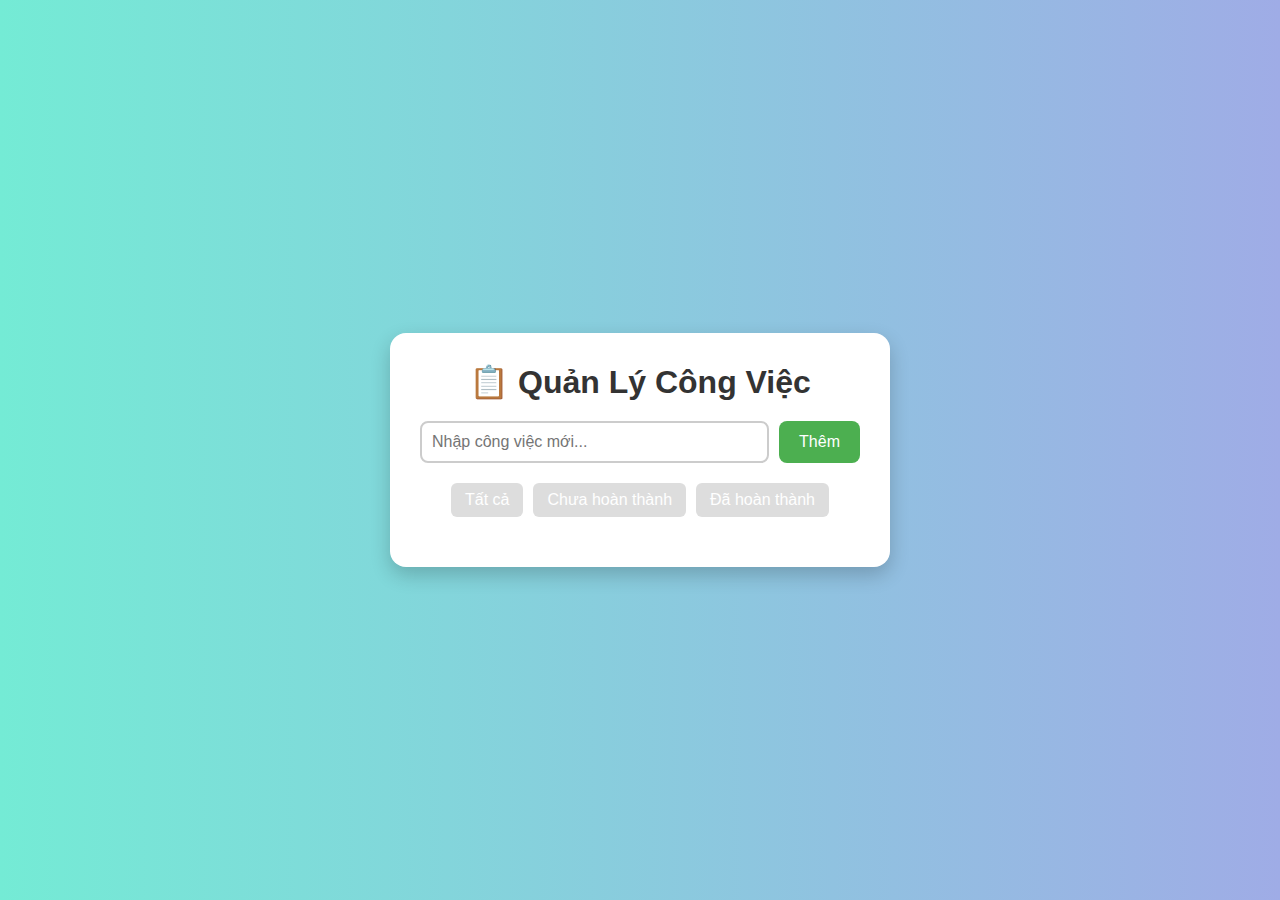
<file: BTTH Buoi 2/index.html>
<!DOCTYPE html>
<html lang="vi">
<head>
  <meta charset="UTF-8" />
  <meta name="viewport" content="width=device-width, initial-scale=1.0"/>
  <title>Todo List - Quản lý công việc</title>
  <link rel="stylesheet" href="style.css" />
</head>
<body>
  <div class="container">
    <h1>📋 Quản Lý Công Việc</h1>
      <div class="input-section">
        <input type="text" id="taskInput" placeholder="Nhập công việc mới..." />
        <button onclick="addTask()">Thêm</button>
      </div>
      <div class="filter-section">
        <button onclick="setFilter('all')">Tất cả</button>
        <button onclick="setFilter('active')">Chưa hoàn thành</button>
        <button onclick="setFilter('completed')">Đã hoàn thành</button>
      </div>
    <ul id="taskList"></ul>
  </div>

  <script src="script.js"></script>
</body>
</html>
</file>
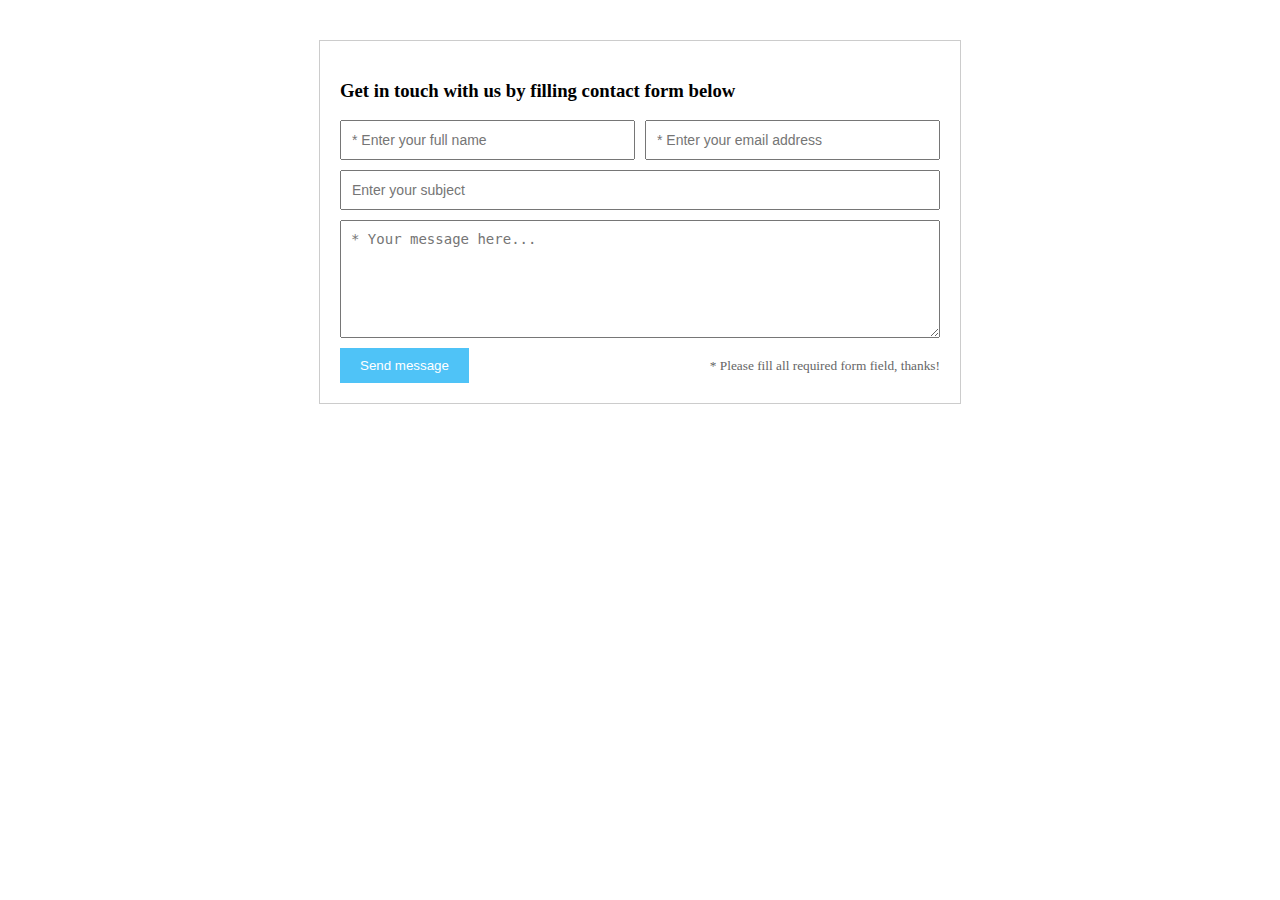
<file: BTTH/BT1/index.html>
<!DOCTYPE html>
<html lang="en">
<head>
  <meta charset="UTF-8">
  <link rel="stylesheet" href="style.css">
  <link
    href="https://fonts.googleapis.com/css2?family=Raleway:wght@700&family=Oleo+Script:wght@700&family=Quicksand:wght@300;500&display=swap"
    rel="stylesheet"
    />
  <title>BTTH1</title>
   
</head>
<body>

<div class="container">
  <h3>Get in touch with us by filling contact form below</h3>
  <form id="contactForm" novalidate>
    <div class="row">
      <input type="text" id="fullname" placeholder="* Enter your full name" required>
      <input type="email" id="email" placeholder="* Enter your email address" required>
    </div>
    <div class="row-full">
      <input type="text" id="subject" placeholder="Enter your subject">
    </div>
    <div class="row-full">
      <textarea id="message" rows="6" placeholder="* Your message here..." required></textarea>
    </div>
    <div class="error" id="errorMsg"></div>
    <div class="row-buttons">
      <button type="submit">Send message</button>
      <small>* Please fill all required form field, thanks!</small>
    </div>
  </form>
</div>
</body>
</html>
</file>
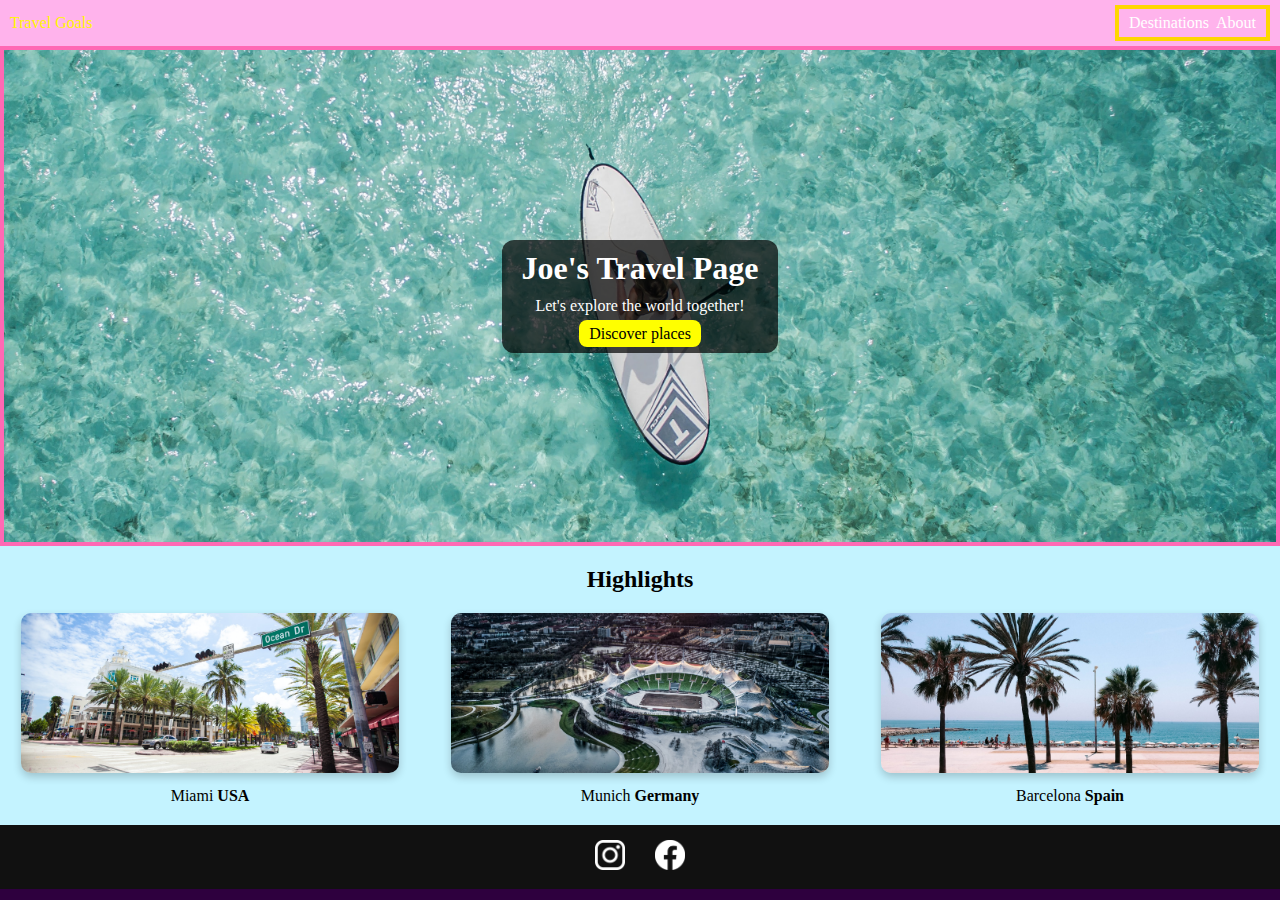
<file: BTTH/BT2/index.html>
<!DOCTYPE html>
<html lang="en">
  <head>
    <meta charset="UTF-8" />
    <link
      href="https://fonts.googleapis.com/css2?family=Raleway:wght@700&family=Oleo+Script:wght@700&family=Quicksand:wght@300;500&display=swap"
      rel="stylesheet"
    />
    <link rel="stylesheet" href="shared.css" />
    <link rel="stylesheet" href="style.css" />
    <title>Travel Goals</title>
  </head>
  <body>
    <header>
      <div id="page-logo">
        <a href="/index.html">Travel Goals</a>
      </div>
      <nav>
        <ul>
          <li><a href="/places.html">Destinations</a></li>
          <li><a href="">About</a></li>
        </ul>
      </nav>
    </header>
    <main>
      <section id="hero">
        <div id="hero-content">
          <h1>Joe's Travel Page</h1>
          <p>Let's explore the world together!</p>
          <a href="/places.html">Discover places</a>
        </div>
      </section>
      <section id="highlights">
        <h2>Highlights</h2>
        <ul id="destinations">
          <li class="destination">
            <img
              src="images/places/miami.jpg"
              alt="Miami streets on sunny day"
            />
            <p>Miami <strong>USA</strong></p>
          </li>
          <li class="destination">
            <img
              src="images/places/munich.jpg"
              alt="Munich stadium in winter"
            />
            <p>Munich <strong>Germany</strong></p>
          </li>
          <li class="destination">
            <img
              src="images/places/barcelona.jpg"
              alt="Palm beach in Barcelona"
            />
            <p>Barcelona <strong>Spain</strong></p>
          </li>
        </ul>
      </section>
    </main>
    <footer>
      <ul>
        <li>
          <a href="https://www.instagram.com">
            <img src="images/icons/insta.png" alt="Instagram logo"
          /></a>
        </li>
        <li>
          <a href="https://www.facebook.com">
            <img src="images/icons/facebook.png" alt="Facebook logo"
          /></a>
        </li>
      </ul>
    </footer>
  </body>
</html>
</file>
<file: BTTH Buoi 2/style.css>
* {
  box-sizing: border-box;
  margin: 0;
  padding: 0;
}

body {
  font-family: 'Segoe UI', sans-serif;
  background: linear-gradient(to right, #74ebd5, #9face6);
  min-height: 100vh;
  display: flex;
  justify-content: center;
  align-items: center;
}

.container {
  background-color: #fff;
  padding: 30px;
  border-radius: 16px;
  box-shadow: 0 8px 20px rgba(0, 0, 0, 0.2);
  width: 100%;
  max-width: 500px;
}

h1 {
  text-align: center;
  color: #333;
  margin-bottom: 20px;
}

.input-section {
  display: flex;
  gap: 10px;
  margin-bottom: 20px;
}

input[type="text"] {
  flex: 1;
  padding: 10px;
  border: 2px solid #ccc;
  border-radius: 8px;
  font-size: 16px;
}

button {
  padding: 10px 20px;
  border: none;
  background-color: #4CAF50;
  color: white;
  border-radius: 8px;
  font-size: 16px;
  cursor: pointer;
}

button:hover {
  background-color: #45a049;
}

ul {
  list-style: none;
}

li {
  background-color: #f9f9f9;
  border: 1px solid #ddd;
  padding: 12px 16px;
  margin-bottom: 10px;
  border-radius: 8px;
  display: flex;
  justify-content: space-between;
  align-items: center;
}

li.completed {
  color: #777;
}

.task-text {
  flex: 1;
  cursor: pointer;
}

.delete-btn {
  background-color: #ff4d4d;
  border: none;
  color: white;
  padding: 6px 10px;
  border-radius: 6px;
  cursor: pointer;
  margin-left: 10px;
}

.delete-btn:hover {
  background-color: #e60000;
}
.filter-section {
  display: flex;
  justify-content: center;
  gap: 10px;
  margin-bottom: 20px;
}

.filter-section button {
  padding: 8px 14px;
  border: none;
  border-radius: 6px;
  background-color: #ddd;
  cursor: pointer;
  transition: 0.3s;
}

.filter-section button:hover {
  background-color: #bbb;
}

.filter-section button.active {
  background-color: #4CAF50;
  color: white;
}
</file>
<file: BTTH/BT1/style.css>
.container {
      width: 600px;
      margin: 40px auto;
      border: 1px solid #ccc;
      padding: 20px;
    }

    h3 {
      font-weight: bold;
    }

    .row {
      display: flex;
      gap: 10px;
      margin-bottom: 10px;
    }

    .row input, .row textarea {
      flex: 1;
      padding: 10px;
      font-size: 14px;
    }

    .row-full {
      display: flex;
      margin-bottom: 10px;
    }

    .row-full input, .row-full textarea {
      width: 100%;
      padding: 10px;
      font-size: 14px;
    }

    .row-buttons {
      display: flex;
      justify-content: space-between;
      align-items: center;
    }

    .row-buttons button {
      background-color: #4fc3f7;
      color: white;
      border: none;
      padding: 10px 20px;
      cursor: pointer;
    }

    .row-buttons small {
      color: #666;
    }

    .error {
      color: red;
      font-size: 13px;
      margin-bottom: 10px;
    }
</file>
<file: BTTH/BT2/shared.css>
/* shared.css */

* {
  margin: 0;
  padding: 0;
  box-sizing: border-box;
}

body {
  background-color: #2e003e;
  color: #fff;
}

a {
  text-decoration: none;
  color: inherit;
}

ul {
  list-style: none;
}
</file>
<file: BTTH/BT2/style.css>
header {
  background-color: #ffb3ec;
  color: #fff;
  display: flex;
  justify-content: space-between;
  align-items: center;
  padding: 5px 10px;
}

#page-logo a {
  color: #fff700;
}

nav {
    border: 4px solid #ffd700;
    padding: 5px 10px;
}
nav ul {
  display: flex;
  gap: 7px;
}

nav a {
  color: white;
  transition: color 0.3s;
}

nav a:hover {
  color: #ffd700;
}

#hero {
  background: url('images/ocean.jpg') center/cover no-repeat;
  height: 500px;
  display: flex;
  justify-content: center;
  align-items: center;
  border: 4px solid hotpink;
}

#hero-content {
  background-color: rgba(0, 0, 0, 0.7);
  padding: 10px 20px;
  border-radius: 12px;
  text-align: center;
  color: white;
}

#hero-content h1 {
  margin-bottom: 10px;
}

#hero-content p {
  margin-bottom: 10px;
}

#hero-content a {
  background-color: yellow;
  color: black;
  padding: 5px 10px;
  border-radius: 8px;
  transition: background-color 0.3s;
}

#hero-content a:hover {
  background-color: gold;
}

#highlights {
  background-color: #c4f3ff;
  color: black;
  padding: 20px 10px;
  text-align: center;
}

#highlights h2 {
  margin-bottom: 20px;
}

#destinations {
  display: flex;
  justify-content: space-around;
  gap: 30px;
  flex-wrap: wrap;
}

.destination {
  width: 30%;
  min-width: 250px;
}

.destination img {
  width: 100%;
  height: 160px;
  object-fit: cover;
  border-radius: 10px;
  box-shadow: 0 4px 8px rgba(0, 0, 0, 0.2);
}

.destination p {
  margin-top: 10px;
}

footer {
  background-color: #111;
  padding: 15px 0;
  text-align: center;
}

footer ul {
  display: flex;
  justify-content: center;
  gap: 30px;
}

footer img {
  width: 30px;
  height: auto;
  transition: transform 0.3s;
}

footer img:hover {
  transform: scale(1.1);
}
</file>
